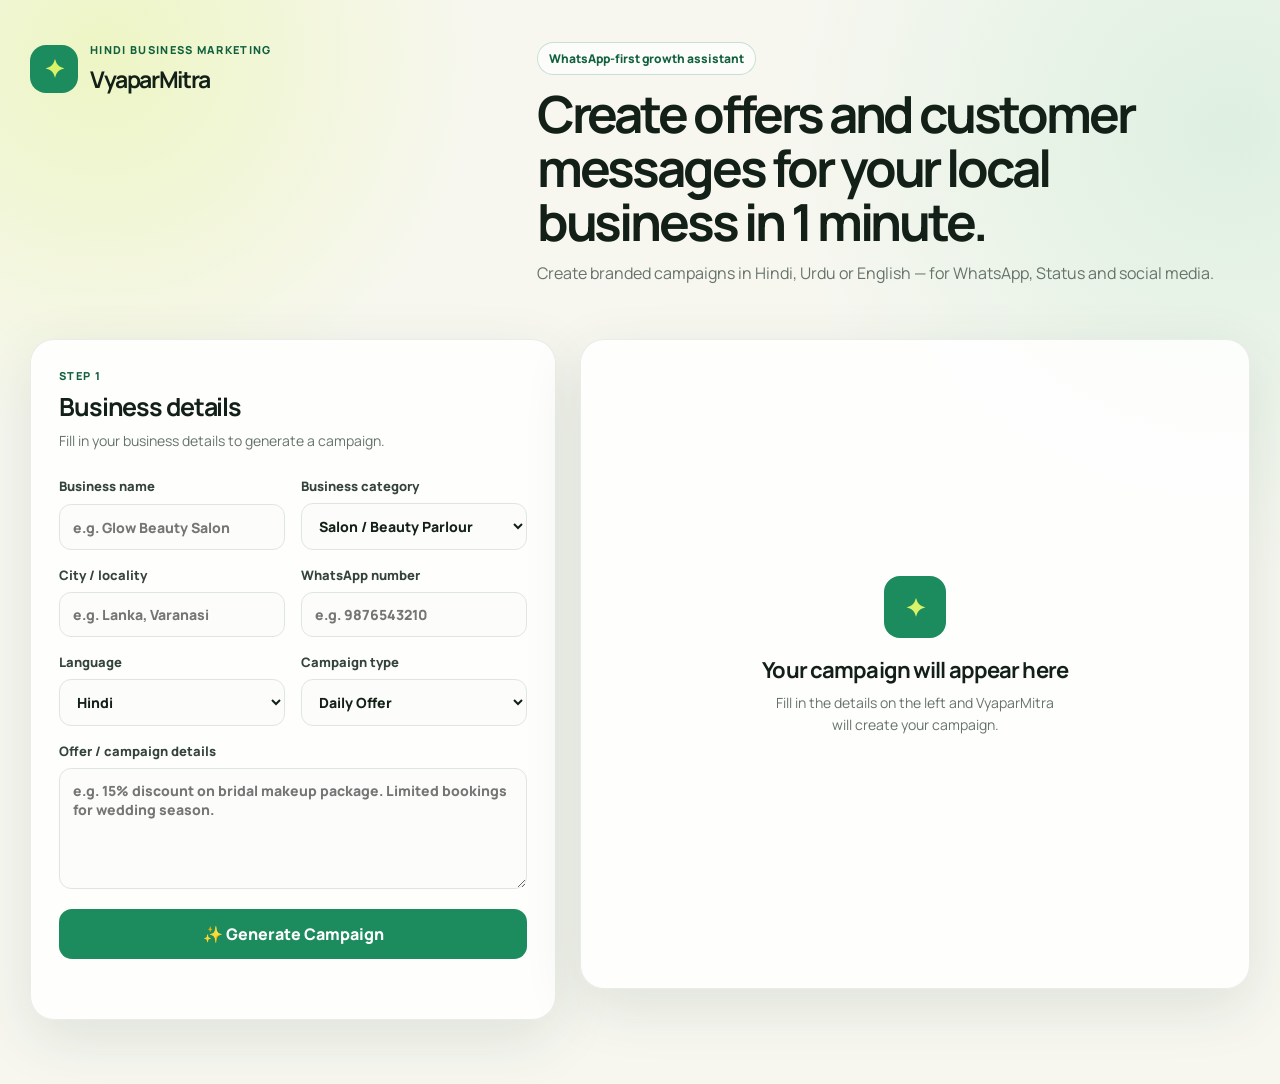
<file: frontend/index.html>
<!DOCTYPE html>
<html lang="en">
<head>
  <meta charset="UTF-8" />
  <meta name="viewport" content="width=device-width, initial-scale=1.0" />
  <title>VyaparMitra — WhatsApp Growth Assistant</title>
  <meta
    name="description"
    content="Create WhatsApp messages, offers and marketing campaigns for your local business in Hindi and Urdu."
  />
  <link rel="preconnect" href="https://fonts.googleapis.com" />
  <link rel="preconnect" href="https://fonts.gstatic.com" crossorigin />
  <link
    href="https://fonts.googleapis.com/css2?family=Hind:wght@400;500;600;700&family=Manrope:wght@400;500;600;700;800&display=swap"
    rel="stylesheet"
  />
  <link rel="stylesheet" href="style.css" />
</head>
<body>
  <main class="page-shell">
    <section class="hero">
      <div class="brand">
        <div class="brand-icon">✦</div>
        <div>
          <p class="eyebrow">HINDI BUSINESS MARKETING</p>
          <h1>VyaparMitra</h1>
        </div>
      </div>

      <div class="hero-copy">
        <p class="pill">WhatsApp-first growth assistant</p>
        <h2>Create offers and customer messages for your local business in 1 minute.</h2>
        <p>
          Create branded campaigns in Hindi, Urdu or English — for
          WhatsApp, Status and social media.
        </p>
      </div>
    </section>

    <section class="workspace">
      <div class="form-card">
        <div class="section-heading">
          <p class="eyebrow">STEP 1</p>
          <h3>Business details</h3>
          <p>Fill in your business details to generate a campaign.</p>
        </div>

        <form id="campaignForm">
          <div class="input-grid">
            <label>
              Business name
              <input
                id="businessName"
                type="text"
                placeholder="e.g. Glow Beauty Salon"
                required
              />
            </label>

            <label>
              Business category
              <select id="category" required>
                <option value="Salon">Salon / Beauty Parlour</option>
                <option value="Boutique">Boutique / Clothing Shop</option>
                <option value="Coaching Institute">Coaching Institute</option>
                <option value="Restaurant or Cafe">Restaurant / Cafe</option>
                <option value="Clinic">Clinic / Doctor</option>
                <option value="Gym">Gym / Fitness Centre</option>
                <option value="Property Dealer">Property Dealer</option>
                <option value="Local Shop">Local Shop</option>
                <option value="Other">Other</option>
              </select>
            </label>

            <label>
              City / locality
              <input
                id="city"
                type="text"
                placeholder="e.g. Lanka, Varanasi"
                required
              />
            </label>

            <label>
              WhatsApp number
              <input
                id="phone"
                type="tel"
                placeholder="e.g. 9876543210"
                required
              />
            </label>

            <label>
              Language
              <select id="language">
                <option value="Hindi">Hindi</option>
                <option value="Urdu">Urdu</option>
                <option value="English">English</option>
              </select>
            </label>

            <label>
              Campaign type
              <select id="campaignType">
                <option value="Daily Offer">Daily Offer</option>
                <option value="Festival Greeting">Festival Greeting</option>
                <option value="New Arrival">New Arrival</option>
                <option value="Customer Follow-up">Customer Follow-up</option>
                <option value="Appointment Reminder">Appointment Reminder</option>
                <option value="Google Review Request">Google Review Request</option>
                <option value="Fee or Payment Reminder">Fee / Payment Reminder</option>
              </select>
            </label>
          </div>

          <label class="full-width">
            Offer / campaign details
            <textarea
              id="offer"
              rows="5"
              placeholder="e.g. 15% discount on bridal makeup package. Limited bookings for wedding season."
              required
            ></textarea>
          </label>

          <button id="generateButton" type="submit">
            <span>✨ Generate Campaign</span>
          </button>

          <p id="formError" class="form-error" role="alert"></p>
        </form>
      </div>

      <div class="result-area">
        <div id="emptyState" class="empty-state">
          <div class="empty-icon">✦</div>
          <h3>Your campaign will appear here</h3>
          <p>Fill in the details on the left and VyaparMitra will create your campaign.</p>
        </div>

        <div id="loadingState" class="loading-state hidden">
          <div class="loader"></div>
          <h3>Generating your campaign…</h3>
          <p>Your marketing copy and WhatsApp message are being prepared.</p>
        </div>

        <div id="resultState" class="hidden">
          <div class="result-topbar">
            <div>
              <p class="eyebrow">STEP 2</p>
              <h3>Ready campaign</h3>
            </div>
            <button id="newCampaignButton" class="secondary-button" type="button">
              + New campaign
            </button>
          </div>

          <article class="poster-card">
            <p class="poster-brand" id="posterBusinessName">Your Business</p>
            <p class="poster-type" id="posterCampaignType">SPECIAL OFFER</p>
            <h2 id="posterHeadline">Your offer headline</h2>
            <p id="posterCity">Your City</p>
            <div class="poster-footer">
              <span>Message on WhatsApp</span>
              <strong id="posterPhone">0000000000</strong>
            </div>
          </article>

          <div class="action-row">
  <button class="action-button" type="button" data-copy-target="whatsappMessage">
    Copy WhatsApp Message
  </button>

  <button id="shareWhatsAppButton" class="action-button whatsapp-button" type="button">
    Share on WhatsApp
  </button>

  <button class="action-button" type="button" data-copy-target="socialCaption">
    Copy Social Caption
  </button>
</div>

          <div class="content-card">
            <div class="content-card-header">
              <h4>WhatsApp message</h4>
              <button class="copy-mini" type="button" data-copy-target="whatsappMessage">
                Copy
              </button>
            </div>
            <p id="whatsappMessage"></p>
          </div>

          <div class="content-card">
            <div class="content-card-header">
              <h4>WhatsApp Status</h4>
              <button class="copy-mini" type="button" data-copy-target="statusText">
                Copy
              </button>
            </div>
            <p id="statusText"></p>
          </div>

          <div class="content-card">
            <div class="content-card-header">
              <h4>Social caption</h4>
              <button class="copy-mini" type="button" data-copy-target="socialCaption">
                Copy
              </button>
            </div>
            <p id="socialCaption"></p>
            <div id="hashtags" class="hashtags"></div>
          </div>

          <div class="cta-card">
            <span>Suggested action</span>
            <strong id="callToAction"></strong>
          </div>
        </div>
      </div>
    </section>
  </main>

  <div id="toast" class="toast">Copied successfully</div>
  <script src="app.js"></script>
</body>
</html>
</file>
<file: frontend/style.css>
:root {
  --ink: #132018;
  --muted: #66736a;
  --line: #e6ebe5;
  --paper: #ffffff;
  --cream: #f7f7f0;
  --green: #1c8b5d;
  --green-dark: #11613f;
  --lime: #d9f269;
  --danger: #bd3030;
  --shadow: 0 18px 60px rgba(26, 65, 43, 0.11);
}

* {
  box-sizing: border-box;
}

html {
  scroll-behavior: smooth;
}

body {
  margin: 0;
  color: var(--ink);
  background:
    radial-gradient(circle at 8% 5%, rgba(217, 242, 105, 0.32), transparent 24rem),
    radial-gradient(circle at 96% 12%, rgba(107, 207, 159, 0.18), transparent 28rem),
    var(--cream);
  font-family: "Manrope", "Hind", sans-serif;
}

button,
input,
textarea,
select {
  font: inherit;
}

button {
  cursor: pointer;
}

.page-shell {
  width: min(1220px, calc(100% - 32px));
  margin: 0 auto;
  padding: 42px 0 64px;
}

.hero {
  display: grid;
  grid-template-columns: 0.9fr 1.4fr;
  gap: 48px;
  align-items: start;
  margin-bottom: 36px;
}

.brand {
  display: flex;
  align-items: center;
  gap: 12px;
}

.brand-icon,
.empty-icon {
  display: grid;
  place-items: center;
  border-radius: 16px;
  background: var(--green);
  color: var(--lime);
  font-size: 25px;
  font-weight: 800;
}

.brand-icon {
  width: 48px;
  height: 48px;
}

.eyebrow {
  margin: 0 0 6px;
  color: var(--green-dark);
  font-size: 11px;
  font-weight: 800;
  letter-spacing: 0.12em;
}

h1,
h2,
h3,
h4,
p {
  margin-top: 0;
}

h1 {
  margin-bottom: 0;
  font-size: 23px;
  letter-spacing: -0.06em;
}

h1 span {
  color: var(--green);
}

.hero-copy {
  max-width: 780px;
}

.pill {
  display: inline-block;
  margin-bottom: 12px;
  padding: 7px 11px;
  border: 1px solid rgba(28, 139, 93, 0.24);
  border-radius: 100px;
  color: var(--green-dark);
  background: rgba(255, 255, 255, 0.65);
  font-size: 12px;
  font-weight: 800;
}

.hero-copy h2 {
  margin-bottom: 12px;
  max-width: 750px;
  font-size: clamp(30px, 4vw, 52px);
  line-height: 1.05;
  letter-spacing: -0.06em;
}

.hero-copy > p:last-child {
  max-width: 680px;
  color: var(--muted);
  line-height: 1.7;
}

.workspace {
  display: grid;
  grid-template-columns: minmax(320px, 0.88fr) minmax(360px, 1.12fr);
  gap: 24px;
  align-items: start;
}

.form-card,
.result-area {
  border: 1px solid rgba(19, 32, 24, 0.08);
  border-radius: 24px;
  background: rgba(255, 255, 255, 0.86);
  box-shadow: var(--shadow);
}

.form-card {
  padding: 28px;
}

.section-heading h3,
.result-topbar h3 {
  margin-bottom: 6px;
  font-size: 25px;
  letter-spacing: -0.045em;
}

.section-heading > p:last-child {
  color: var(--muted);
  font-size: 14px;
  line-height: 1.5;
}

form {
  margin-top: 26px;
}

.input-grid {
  display: grid;
  grid-template-columns: 1fr 1fr;
  gap: 16px;
}

label {
  display: grid;
  gap: 8px;
  color: #34443a;
  font-size: 13px;
  font-weight: 800;
}

.full-width {
  margin-top: 16px;
}

input,
textarea,
select {
  width: 100%;
  border: 1px solid #dfe6df;
  border-radius: 12px;
  outline: none;
  background: #fcfdfa;
  color: var(--ink);
  padding: 12px 13px;
  font-size: 14px;
  transition: 0.2s ease;
}

textarea {
  resize: vertical;
  min-height: 118px;
}

input:focus,
textarea:focus,
select:focus {
  border-color: var(--green);
  box-shadow: 0 0 0 4px rgba(28, 139, 93, 0.11);
}

form > button {
  width: 100%;
  margin-top: 20px;
  border: 0;
  border-radius: 13px;
  background: var(--green);
  color: white;
  padding: 14px 16px;
  font-weight: 800;
  transition: transform 0.2s ease, background 0.2s ease;
}

form > button:hover {
  background: var(--green-dark);
  transform: translateY(-1px);
}

form > button:disabled {
  cursor: not-allowed;
  opacity: 0.7;
  transform: none;
}

.form-error {
  min-height: 20px;
  margin: 12px 0 0;
  color: var(--danger);
  font-size: 13px;
  font-weight: 700;
}

.result-area {
  min-height: 650px;
  padding: 28px;
}

.empty-state,
.loading-state {
  display: flex;
  min-height: 590px;
  flex-direction: column;
  align-items: center;
  justify-content: center;
  text-align: center;
}

.empty-icon {
  width: 62px;
  height: 62px;
  margin-bottom: 17px;
}

.empty-state h3,
.loading-state h3 {
  margin-bottom: 7px;
  font-size: 22px;
  letter-spacing: -0.04em;
}

.empty-state p,
.loading-state p {
  max-width: 290px;
  color: var(--muted);
  font-size: 14px;
  line-height: 1.6;
}

.hidden {
  display: none !important;
}

.loader {
  width: 42px;
  height: 42px;
  margin-bottom: 18px;
  border: 4px solid #dfece3;
  border-top-color: var(--green);
  border-radius: 50%;
  animation: spin 0.9s linear infinite;
}

@keyframes spin {
  to {
    transform: rotate(360deg);
  }
}

.result-topbar {
  display: flex;
  align-items: center;
  justify-content: space-between;
  gap: 16px;
  margin-bottom: 19px;
}

.secondary-button,
.action-button,
.copy-mini {
  border: 1px solid #d9e3db;
  border-radius: 10px;
  color: var(--green-dark);
  background: white;
  font-size: 12px;
  font-weight: 800;
}

.secondary-button {
  padding: 10px 12px;
}

.poster-card {
  position: relative;
  overflow: hidden;
  min-height: 250px;
  border-radius: 21px;
  color: #ffffff;
  background:
    radial-gradient(circle at 95% 6%, rgba(217, 242, 105, 0.96) 0 12%, transparent 12.3%),
    radial-gradient(circle at 82% 32%, rgba(132, 221, 169, 0.3) 0 21%, transparent 21.3%),
    linear-gradient(145deg, #123f2b, #1c8b5d);
  padding: 28px;
}

.poster-card::after {
  position: absolute;
  right: -20px;
  bottom: -72px;
  width: 210px;
  height: 210px;
  border: 1px solid rgba(255, 255, 255, 0.26);
  border-radius: 50%;
  content: "";
}

.poster-brand,
.poster-type,
.poster-footer {
  position: relative;
  z-index: 1;
}

.poster-brand {
  margin-bottom: 25px;
  color: var(--lime);
  font-size: 13px;
  font-weight: 800;
  letter-spacing: 0.04em;
}

.poster-type {
  margin-bottom: 9px;
  color: rgba(255, 255, 255, 0.76);
  font-size: 10px;
  font-weight: 800;
  letter-spacing: 0.14em;
}

.poster-card h2 {
  position: relative;
  z-index: 1;
  max-width: 510px;
  margin-bottom: 17px;
  font-family: "Hind", sans-serif;
  font-size: clamp(27px, 4vw, 43px);
  line-height: 1.14;
  letter-spacing: -0.045em;
}

.poster-card > p:not(.poster-brand):not(.poster-type) {
  position: relative;
  z-index: 1;
  margin-bottom: 23px;
  color: rgba(255, 255, 255, 0.78);
  font-size: 14px;
}

.poster-footer {
  display: inline-flex;
  align-items: center;
  gap: 10px;
  border-radius: 10px;
  background: rgba(7, 42, 26, 0.46);
  padding: 9px 12px;
  font-size: 12px;
}

.action-row {
  display: flex;
  gap: 10px;
  margin: 16px 0;
}

.action-button {
  flex: 1;
  padding: 11px;
}

.content-card,
.cta-card {
  margin-top: 12px;
  border: 1px solid #e5ebe5;
  border-radius: 16px;
  background: #ffffff;
  padding: 16px;
}

.content-card-header {
  display: flex;
  align-items: center;
  justify-content: space-between;
  gap: 12px;
  margin-bottom: 10px;
}

.content-card h4 {
  margin-bottom: 0;
  font-size: 14px;
}

.copy-mini {
  padding: 6px 9px;
}

.content-card > p {
  margin-bottom: 0;
  white-space: pre-wrap;
  color: #3b4b40;
  font-family: "Hind", sans-serif;
  font-size: 16px;
  line-height: 1.55;
}

.hashtags {
  display: flex;
  flex-wrap: wrap;
  gap: 7px;
  margin-top: 13px;
}

.hashtags span {
  border-radius: 100px;
  background: #eef7ef;
  color: var(--green-dark);
  padding: 5px 8px;
  font-size: 11px;
  font-weight: 800;
}

.cta-card {
  display: grid;
  gap: 6px;
  border-color: #d4e8d9;
  background: #f2fbf4;
}

.cta-card span {
  color: var(--green-dark);
  font-size: 11px;
  font-weight: 800;
  letter-spacing: 0.07em;
  text-transform: uppercase;
}

.cta-card strong {
  font-family: "Hind", sans-serif;
  font-size: 17px;
}

.toast {
  position: fixed;
  z-index: 10;
  bottom: 24px;
  left: 50%;
  max-width: calc(100% - 32px);
  border-radius: 12px;
  background: #17271d;
  color: #ffffff;
  padding: 12px 15px;
  font-size: 13px;
  font-weight: 700;
  opacity: 0;
  pointer-events: none;
  transform: translate(-50%, 14px);
  transition: 0.25s ease;
}

.toast.show {
  opacity: 1;
  transform: translate(-50%, 0);
}

@media (max-width: 900px) {
  .hero,
  .workspace {
    grid-template-columns: 1fr;
  }

  .hero {
    gap: 28px;
  }
}

@media (max-width: 580px) {
  .page-shell {
    width: min(100% - 20px, 1220px);
    padding-top: 20px;
  }

  .form-card,
  .result-area {
    border-radius: 19px;
    padding: 19px;
  }

  .input-grid {
    grid-template-columns: 1fr;
  }

  .result-topbar {
    flex-direction: column;
    align-items: flex-start;
  }

  .action-row {
    flex-direction: column;
  }

  .poster-card {
    min-height: 230px;
    padding: 22px;
  }
}
.whatsapp-button {
  border-color: #20b95b;
  background: #20b95b;
  color: #ffffff;
}

.whatsapp-button:hover {
  border-color: #128a40;
  background: #128a40;
  color: #ffffff;
}
</file>
